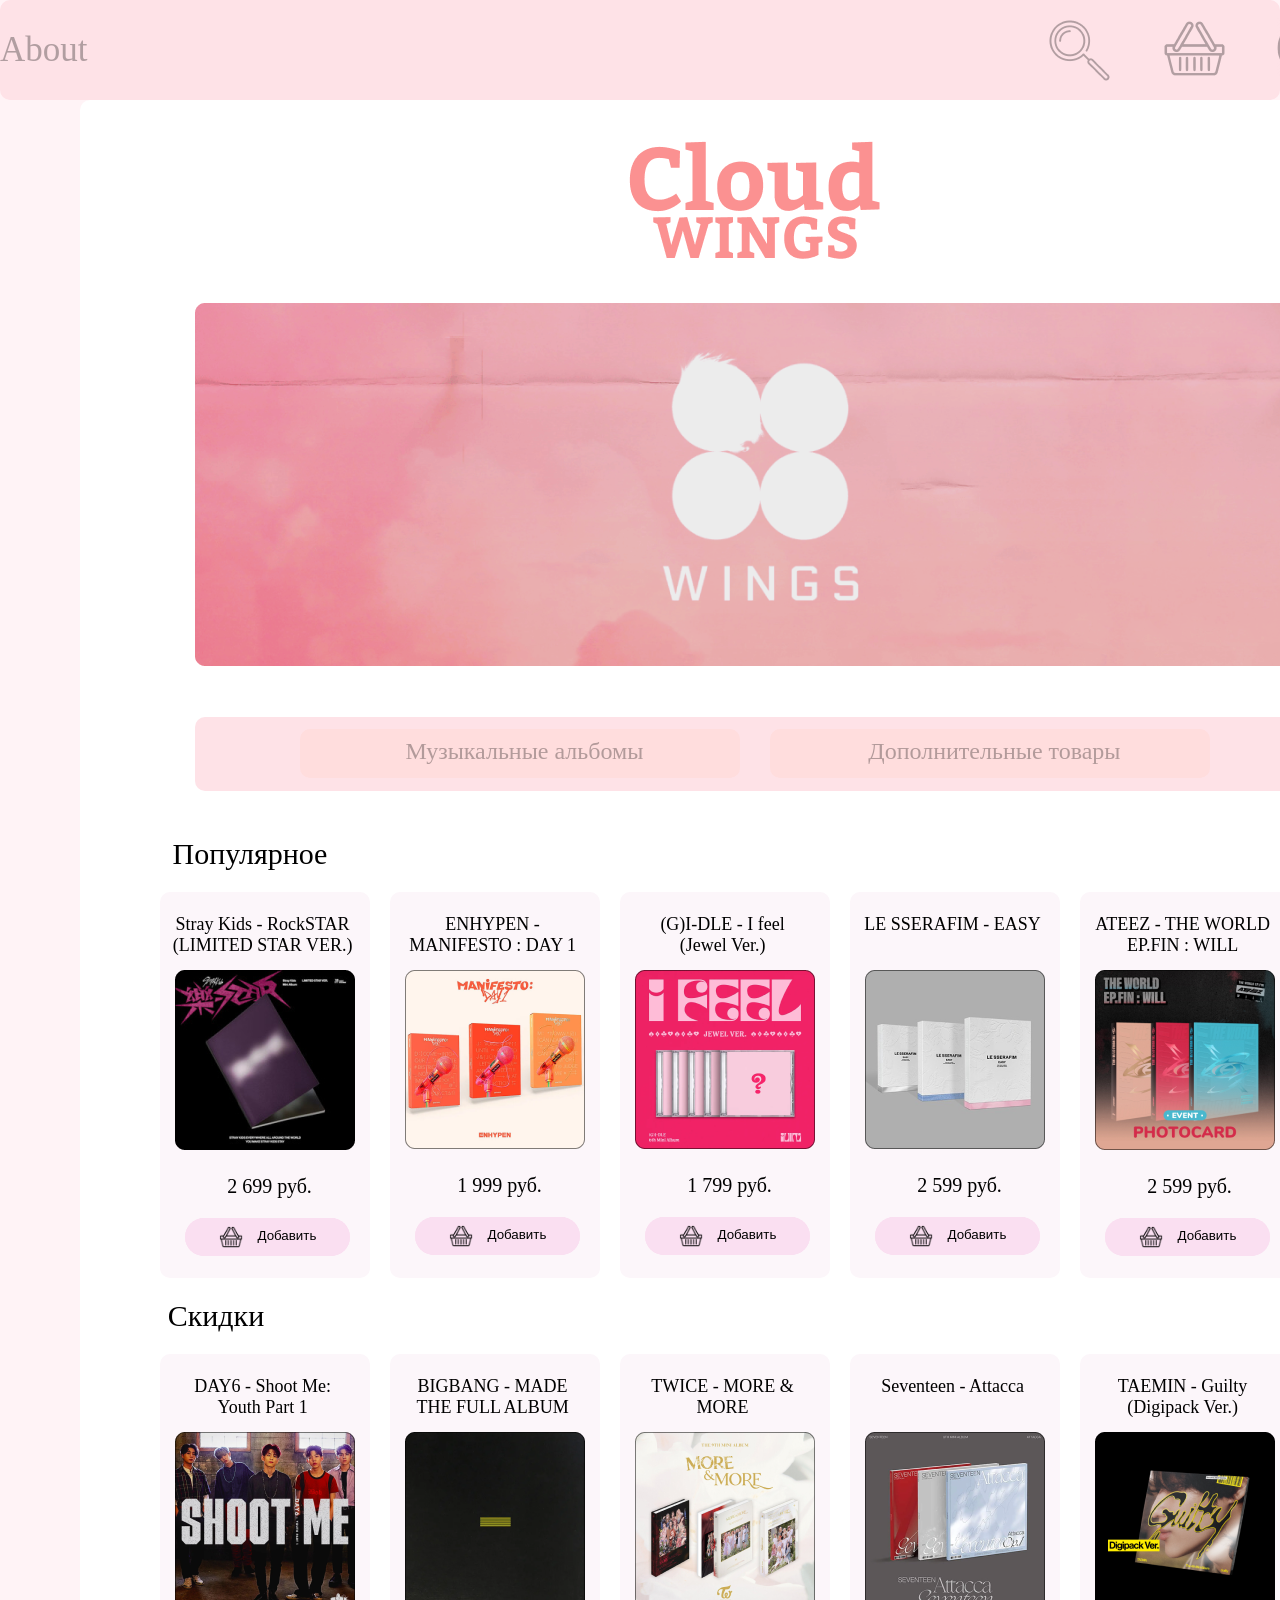
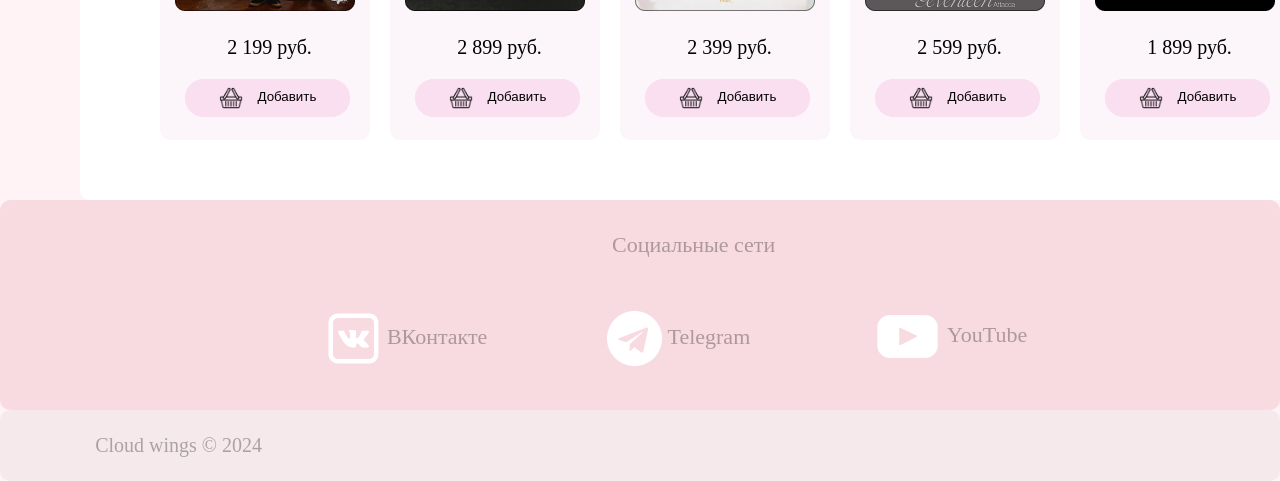
<file: index.html>
<!DOCTYPE HTML>
<html lang="en">
    <head>
        <meta charset="utf-8">
        <title>Main page</title>
        <link rel="stylesheet" type="text/css" href="css/style.css">
    </head>
    <body>

        <header class="header">
            <div class="fonheader">
                <div class="container">
                    <div class="razdel">
                        <div class="textvheader">
                            <a href="">About</a>
                        </div>

                        <div class="ikonki">
                            <img src="img/image93.png" alt="">
                            <a href="2stp.html"><img src="img/image89.png" alt=""></a>
                            <a href="3stp.html"><img src="img/image85.png" alt=""></a>
                        </div>

                    </div>
                </div>
            </div>
        </header>

        <nav>

        </nav>

        <main>
            <div class="fonmain" style="text-align: center; margin-left: 80px;">
                <div class="container2">
                    <div class="logo">
                        <p><img src="img/Cloud.png" alt=""><br>
                        <img src="img/WINGS.png" alt=""></p>
                    </div>

                    <div class="photo">
                        <img src="img/image83.png" alt="">
                    </div>

                    <div class="contforvkl">
                        <div class="fonvkladka">
                            <div class="vkladkiii" style="margin-left: 90px;">
                                <div class="fonvkladka1">
                                    <div class="text3">
                                        <a class="main-item" href="javascript:void(0);" tabindex="1" >Музыкальные альбомы</a> 
                                        <ul class="sub-menu"> 
                                            <li><a href="#1">Мужские группы</a></li> 
                                            <li><a href="#2">Женские группы</a></li> 
                                            <li><a href="#3">Соло артисты</a></li>
                                         </ul> 
                                    </div>
                                </div>
    
                                <div class="fonvkladka2">
                                    <div class="text4">
                                        <a class="main-item" href="javascript:void(0);" tabindex="1" >Дополнительные товары</a> 
                                        <ul class="sub-menu"> 
                                            <li><a href="#1">Значки</a></li>
                                            <li><a href="#2">Плакаты</a></li> 
                                            <li><a href="#3">Карточки</a></li>
                                            <li><a href="#3">Лайтстики</a></li>
                                         </ul> 
                                    </div>
                                </div>
    
                            </div>
                        </div>
                    </div>

                    <div class="text">
                        Популярное
                    </div>

                    <div class="tovar">
                        <div class="tovarkard">
                            <div class="yep"> 
                                <div class="textt">
                                    <div class="texttt"><a href="" class="aha">Stray Kids - RockSTAR (LIMITED STAR VER.)</a></div>
                                </div>
                                
                                <div class="photo"><a href="" class="aha"><img src="img/image1.png" alt=""></a></div>

                                <div class="text44">
                                    <div class="textttt"><a href="" class="aha">2 699 руб.</a></div>
                                </div>

                                <div class="fonn" style="margin-left: 25px;">
                                    <button class="nubex" Value="Nubex"><img style="vertical-align: middle; width: 24px;" src="img/image754.png" alt=""> &nbsp;&nbsp;&nbsp;Добавить</button>
                                </div>
                            </div>

                            <div class="pysto">
                                &nbsp;&nbsp;&nbsp;&nbsp;&nbsp;
                            </div>

                            <div class="yep"> 
                                <div class="textt">
                                    <div class="texttt"><a href="" class="aha">ENHYPEN - MANIFESTO : DAY 1</a></div>
                                </div>
                                
                                <div class="photo"><a href="" class="aha"><img src="img/image2.png" alt=""></a></div>

                                <div class="text44">
                                    <div class="textttt"><a href="" class="aha">1 999 руб.</a></div>
                                </div>

                                <div class="fonn" style="margin-left: 25px;">
                                    <button class="nubex" Value="Nubex"><img style="vertical-align: middle; width: 24px;" src="img/image754.png" alt=""> &nbsp;&nbsp;&nbsp;Добавить</button>
                                </div>
                            </div>

                            <div class="pysto">
                                &nbsp;&nbsp;&nbsp;&nbsp;&nbsp;
                            </div>

                            <div class="yep"> 
                                <div class="textt">
                                    <div class="texttt"><a href="" class="aha">(G)I-DLE - I feel<br>
                                        (Jewel Ver.)</a></div>
                                </div>
                                
                                <div class="photo"><a href="" class="aha"><img src="img/image3.png" alt=""></a></div>

                                <div class="text44">
                                    <div class="textttt"><a href="" class="aha">1 799 руб.</a></div>
                                </div>

                                <div class="fonn" style="margin-left: 25px;">
                                    <button class="nubex" Value="Nubex"><img style="vertical-align: middle; width: 24px;" src="img/image754.png" alt=""> &nbsp;&nbsp;&nbsp;Добавить</button>
                                </div>
                            </div>

                            <div class="pysto">
                                &nbsp;&nbsp;&nbsp;&nbsp;&nbsp;
                            </div>

                            <div class="yep"> 
                                <div class="textt">
                                    <div class="texttt"><a href="" class="aha">LE SSERAFIM - EASY</a></div>
                                </div>
                                
                                <div class="photo"><a href="" class="aha"><img src="img/image4.png" alt=""></a></div>

                                <div class="text44">
                                    <div class="textttt"><a href="" class="aha">2 599 руб.</a></div>
                                </div>

                                <div class="fonn" style="margin-left: 25px;">
                                    <button class="nubex" Value="Nubex"><img style="vertical-align: middle; width: 24px;" src="img/image754.png" alt=""> &nbsp;&nbsp;&nbsp;Добавить</button>
                                </div>
                            </div>

                            <div class="pysto">
                                &nbsp;&nbsp;&nbsp;&nbsp;&nbsp;
                            </div>

                            <div class="yep"> 
                                <div class="textt">
                                    <div class="texttt"><a href="" class="aha">ATEEZ - THE WORLD EP.FIN : WILL</a></div>
                                </div>
                                
                                <div class="photo"><a href="" class="aha"><img src="img/image5.png" alt=""></a></div>

                                <div class="text44">
                                    <div class="textttt"><a href="" class="aha">2 599 руб.</a></div>
                                </div>

                                <div class="fonn" style="margin-left: 25px;">
                                    <button class="nubex" Value="Nubex"><img style="vertical-align: middle; width: 24px;" src="img/image754.png" alt=""> &nbsp;&nbsp;&nbsp;Добавить</button>
                                </div>
                            </div>

                            <div class="pysto">
                                &nbsp;&nbsp;&nbsp;&nbsp;&nbsp;
                            </div>

                            <div class="yep"> 
                                <div class="textt">
                                    <div class="texttt"><a href="" class="aha">KARD - ICKY<br>
                                        (Special ver.)</a></div>
                                </div>
                                
                                <div class="photo"><a href="" class="aha"><img src="img/image70.png" alt=""></a></div>

                                <div class="text44">
                                    <div class="textttt"><a href="" class="aha">2 599 руб.</a></div>
                                </div>

                                <div class="fonn" style="margin-left: 25px;">
                                    <button class="nubex" Value="Nubex"><img style="vertical-align: middle; width: 24px;" src="img/image754.png" alt=""> &nbsp;&nbsp;&nbsp;Добавить</button>
                                </div>
                            </div>

                            <div class="pysto">
                                &nbsp;&nbsp;&nbsp;&nbsp;&nbsp;
                            </div>

                            <div class="yep"> 
                                <div class="textt">
                                    <div class="texttt"><a href="" class="aha">IVE - I'VE MINE</a></div>
                                </div>
                                
                                <div class="photo"><a href="" class="aha"><img src="img/image71.png" alt=""></a></div>

                                <div class="text44">
                                    <div class="textttt"><a href="" class="aha">2 499 руб.</a></div>
                                </div>

                                <div class="fonn" style="margin-left: 25px;">
                                    <button class="nubex" Value="Nubex"><img style="vertical-align: middle; width: 24px;" src="img/image754.png" alt=""> &nbsp;&nbsp;&nbsp;Добавить</button>
                                </div>
                            </div>

                            <div class="pysto">
                                &nbsp;&nbsp;&nbsp;&nbsp;&nbsp;
                            </div>

                            <div class="yep"> 
                                <div class="textt">
                                    <div class="texttt"><a href="" class="aha">ROCKY - ROCKYST</a></div>
                                </div>
                                
                                <div class="photo"><a href="" class="aha"><img src="img/image72.png" alt=""></a></div>

                                <div class="text44">
                                    <div class="textttt"><a href="" class="aha">2 299 руб.</a></div>
                                </div>

                                <div class="fonn" style="margin-left: 25px;">
                                    <button class="nubex" Value="Nubex"><img style="vertical-align: middle; width: 24px;" src="img/image754.png" alt=""> &nbsp;&nbsp;&nbsp;Добавить</button>
                                </div>
                            </div>

                            <div class="pysto">
                                &nbsp;&nbsp;&nbsp;&nbsp;&nbsp;
                            </div>

                            <div class="yep"> 
                                <div class="textt">
                                    <div class="texttt"><a href="" class="aha">EXO - DON'T MESS UP MY TEMPO</a></div>
                                </div>
                                
                                <div class="photo"><a href="" class="aha"><img src="img/image73.png" alt=""></a></div>

                                <div class="text44">
                                    <div class="textttt"><a href="" class="aha">2 399 руб.</a></div>
                                </div>

                                <div class="fonn" style="margin-left: 25px;">
                                    <button class="nubex" Value="Nubex"><img style="vertical-align: middle; width: 24px;" src="img/image754.png" alt=""> &nbsp;&nbsp;&nbsp;Добавить</button>
                                </div>
                            </div>

                            <div class="pysto">
                                &nbsp;&nbsp;&nbsp;&nbsp;&nbsp;
                            </div>

                            <div class="yep"> 
                                <div class="textt">
                                    <div class="texttt"><a href="" class="aha">GOT7 - FLIGHT LOG : DEPARTURE</a></div>
                                </div>
                                
                                <div class="photo"><a href="" class="aha"><img src="img/image74.png" alt=""></a></div>

                                <div class="text44">
                                    <div class="textttt"><a href="" class="aha">1 699 руб.</a></div>
                                </div>

                                <div class="fonn" style="margin-left: 25px;">
                                    <button class="nubex" Value="Nubex"><img style="vertical-align: middle; width: 24px;" src="img/image754.png" alt=""> &nbsp;&nbsp;&nbsp;Добавить</button>
                                </div>
                            </div>

                        </div>
                    </div>

                    <div class="text2">
                        Скидки
                    </div>

                    <div class="tovar">
                        <div class="tovarkard">
                            <div class="yep"> 
                                <div class="textt">
                                    <div class="texttt"><a href="" class="aha">DAY6 - Shoot Me: Youth Part 1</a></div>
                                </div>
                                
                                <div class="photo"><a href="" class="aha"><img src="img/image6.png" alt=""></a></div>

                                <div class="text44">
                                    <div class="textttt"><a href="" class="aha">2 199 руб.</a></div>
                                </div>

                                <div class="fonn" style="margin-left: 25px;">
                                    <button class="nubex" Value="Nubex"><img style="vertical-align: middle; width: 24px;" src="img/image754.png" alt=""> &nbsp;&nbsp;&nbsp;Добавить</button>
                                </div>
                            </div>
                            
                            <div class="pysto">
                                &nbsp;&nbsp;&nbsp;&nbsp;&nbsp;
                            </div>

                            <div class="yep"> 
                                <div class="textt">
                                    <div class="texttt"><a href="" class="aha">BIGBANG - MADE THE FULL ALBUM</a></div>
                                </div>
                                
                                <div class="photo"><a href="" class="aha"><img src="img/image7.png" alt=""></a></div>

                                <div class="text44">
                                    <div class="textttt"><a href="" class="aha">2 899 руб.</a></div>
                                </div>

                                <div class="fonn" style="margin-left: 25px;">
                                    <button class="nubex" Value="Nubex"><img style="vertical-align: middle; width: 24px;" src="img/image754.png" alt=""> &nbsp;&nbsp;&nbsp;Добавить</button>
                                </div>
                            </div>

                            <div class="pysto">
                                &nbsp;&nbsp;&nbsp;&nbsp;&nbsp;
                            </div>

                            <div class="yep"> 
                                <div class="textt">
                                    <div class="texttt"><a href="" class="aha">TWICE - MORE & MORE</a></div>
                                </div>
                                
                                <div class="photo"><a href="" class="aha"><img src="img/image8.png" alt=""></a></div>

                                <div class="text44">
                                    <div class="textttt"><a href="" class="aha">2 399 руб.</a></div>
                                </div>

                                <div class="fonn" style="margin-left: 25px;">
                                    <button class="nubex" Value="Nubex"><img style="vertical-align: middle; width: 24px;" src="img/image754.png" alt=""> &nbsp;&nbsp;&nbsp;Добавить</button>
                                </div>
                            </div>

                            <div class="pysto">
                                &nbsp;&nbsp;&nbsp;&nbsp;&nbsp;
                            </div>

                            <div class="yep"> 
                                <div class="textt">
                                    <div class="texttt"><a href="" class="aha">Seventeen - Attacca</a></div>
                                </div>
                                
                                <div class="photo"><a href="" class="aha"><img src="img/image9.png" alt=""></a></div>

                                <div class="text44">
                                    <div class="textttt"><a href="" class="aha">2 599 руб.</a></div>
                                </div>

                                <div class="fonn" style="margin-left: 25px;">
                                    <button class="nubex" Value="Nubex"><img style="vertical-align: middle; width: 24px;" src="img/image754.png" alt=""> &nbsp;&nbsp;&nbsp;Добавить</button>
                                </div>
                            </div>

                            <div class="pysto">
                                &nbsp;&nbsp;&nbsp;&nbsp;&nbsp;
                            </div>

                            <div class="yep"> 
                                <div class="textt">
                                    <div class="texttt"><a href="" class="aha">TAEMIN - Guilty (Digipack Ver.)</a></div>
                                </div>
                                
                                <div class="photo"><a href="" class="aha"><img src="img/image10.png" alt=""></a></div>

                                <div class="text44">
                                    <div class="textttt"><a href="" class="aha">1 899 руб.</a></div>
                                </div>

                                <div class="fonn" style="margin-left: 25px;">
                                    <button class="nubex" Value="Nubex"><img style="vertical-align: middle; width: 24px;" src="img/image754.png" alt=""> &nbsp;&nbsp;&nbsp;Добавить</button>
                                </div>
                            </div>

                            <div class="pysto">
                                &nbsp;&nbsp;&nbsp;&nbsp;&nbsp;
                            </div>

                            <div class="yep"> 
                                <div class="textt">
                                    <div class="texttt"><a href="" class="aha">WayV - Phantom</a></div>
                                </div>
                                
                                <div class="photo"><a href="" class="aha"><img src="img/image75.png" alt=""></a></div>

                                <div class="text44">
                                    <div class="textttt"><a href="" class="aha">2 199 руб.</a></div>
                                </div>

                                <div class="fonn" style="margin-left: 25px;">
                                    <button class="nubex" Value="Nubex"><img style="vertical-align: middle; width: 24px;" src="img/image754.png" alt=""> &nbsp;&nbsp;&nbsp;Добавить</button>
                                </div>
                            </div>

                            <div class="pysto">
                                &nbsp;&nbsp;&nbsp;&nbsp;&nbsp;
                            </div>

                            <div class="yep"> 
                                <div class="textt">
                                    <div class="texttt"><a href="" class="aha">NCT #127 - Cherry Bomb</a></div>
                                </div>
                                
                                <div class="photo"><a href="" class="aha"><img src="img/image76.png" alt=""></a></div>

                                <div class="text44">
                                    <div class="textttt"><a href="" class="aha">2 199 руб.</a></div>
                                </div>

                                <div class="fonn" style="margin-left: 25px;">
                                    <button class="nubex" Value="Nubex"><img style="vertical-align: middle; width: 24px;" src="img/image754.png" alt=""> &nbsp;&nbsp;&nbsp;Добавить</button>
                                </div>
                            </div>

                            <div class="pysto">
                                &nbsp;&nbsp;&nbsp;&nbsp;&nbsp;
                            </div>

                            <div class="yep"> 
                                <div class="textt">
                                    <div class="texttt"><a href="" class="aha">Kep1er - Magic Hour</a></div>
                                </div>
                                
                                <div class="photo"><a href="" class="aha"><img src="img/image77.png" alt=""></a></div>

                                <div class="text44">
                                    <div class="textttt"><a href="" class="aha">2 499 руб.</a></div>
                                </div>

                                <div class="fonn" style="margin-left: 25px;">
                                    <button class="nubex" Value="Nubex"><img style="vertical-align: middle; width: 24px;" src="img/image754.png" alt=""> &nbsp;&nbsp;&nbsp;Добавить</button>
                                </div>
                            </div>

                            <div class="pysto">
                                &nbsp;&nbsp;&nbsp;&nbsp;&nbsp;
                            </div>

                            <div class="yep"> 
                                <div class="textt">
                                    <div class="texttt"><a href="" class="aha">MONSTA X - FATAL LOVE</a></div>
                                </div>
                                
                                <div class="photo"><a href="" class="aha"><img src="img/image78.png" alt=""></a></div>

                                <div class="text44">
                                    <div class="textttt"><a href="" class="aha">2 199 руб.</a></div>
                                </div>

                                <div class="fonn" style="margin-left: 25px;">
                                    <button class="nubex" Value="Nubex"><img style="vertical-align: middle; width: 24px;" src="img/image754.png" alt=""> &nbsp;&nbsp;&nbsp;Добавить</button>
                                </div>
                            </div>

                            <div class="pysto">
                                &nbsp;&nbsp;&nbsp;&nbsp;&nbsp;
                            </div>

                            <div class="yep"> 
                                <div class="textt">
                                    <div class="texttt"><a href="" class="aha">MOON BYUL - The Present</a></div>
                                </div>
                                
                                <div class="photo"><a href="" class="aha"><img src="img/image79.png" alt=""></a></div>

                                <div class="text44">
                                    <div class="textttt"><a href="" class="aha">1 899 руб.</a></div>
                                </div>

                                <div class="fonn" style="margin-left: 25px;">
                                    <button class="nubex" Value="Nubex"><img style="vertical-align: middle; width: 24px;" src="img/image754.png" alt=""> &nbsp;&nbsp;&nbsp;Добавить</button>
                                </div>
                            </div>

                        </div>
                    </div>

                        
                    
                </div>
            </div>
        </main>

        <footer>

            <div class="fonfooter">
                <div class="container3">
                    <div class="razdel3">
                        <div class="textvfooter">
                            <div class="samtext">
                                Социальные сети
                            </div>   
                        </div>

                        <div class="ikon">
                            <div class="ikonki2">
                                <div class="Vkcon">
                                    <p><img src="img/image34.png" alt="ВКонтакте" style="vertical-align: middle;"><a href="">&nbsp;ВКонтакте</a></p>
                                </div>            

                                <div class="Tgcon">
                                    <p><img src="img/image36.png" alt="Telegram" style="vertical-align: middle;"><a href="">&nbsp;Telegram</a></p>
                                </div>
                                
                                <div class="YTcon">
                                    <p><img src="img/image35.png" alt="YouTube" style="vertical-align: middle;"><a href="">&nbsp;YouTube</a></p>
                                </div>

                            </div>
                        </div>

                    </div>
                </div>
            </div>

            <div class="fonfooter2">
                <div class="container4">
                    <div class="razdel4">
                        Cloud wings &copy; 2024
                    </div>
                </div>
            </div>

        </footer>

        <script src="https://cdn.jsdelivr.net/npm/bootstrap@5.3.0/dist/js/bootstrap.bundle.min.js" integrity="sha384-geWF76RCwLtnZ8qwWowPQNguL3RmwHVBC9FhGdlKrxdiJJigb/j/68SIy3Te4Bkz" crossorigin="anonymous"></script>
    </body>

</html>
</file>
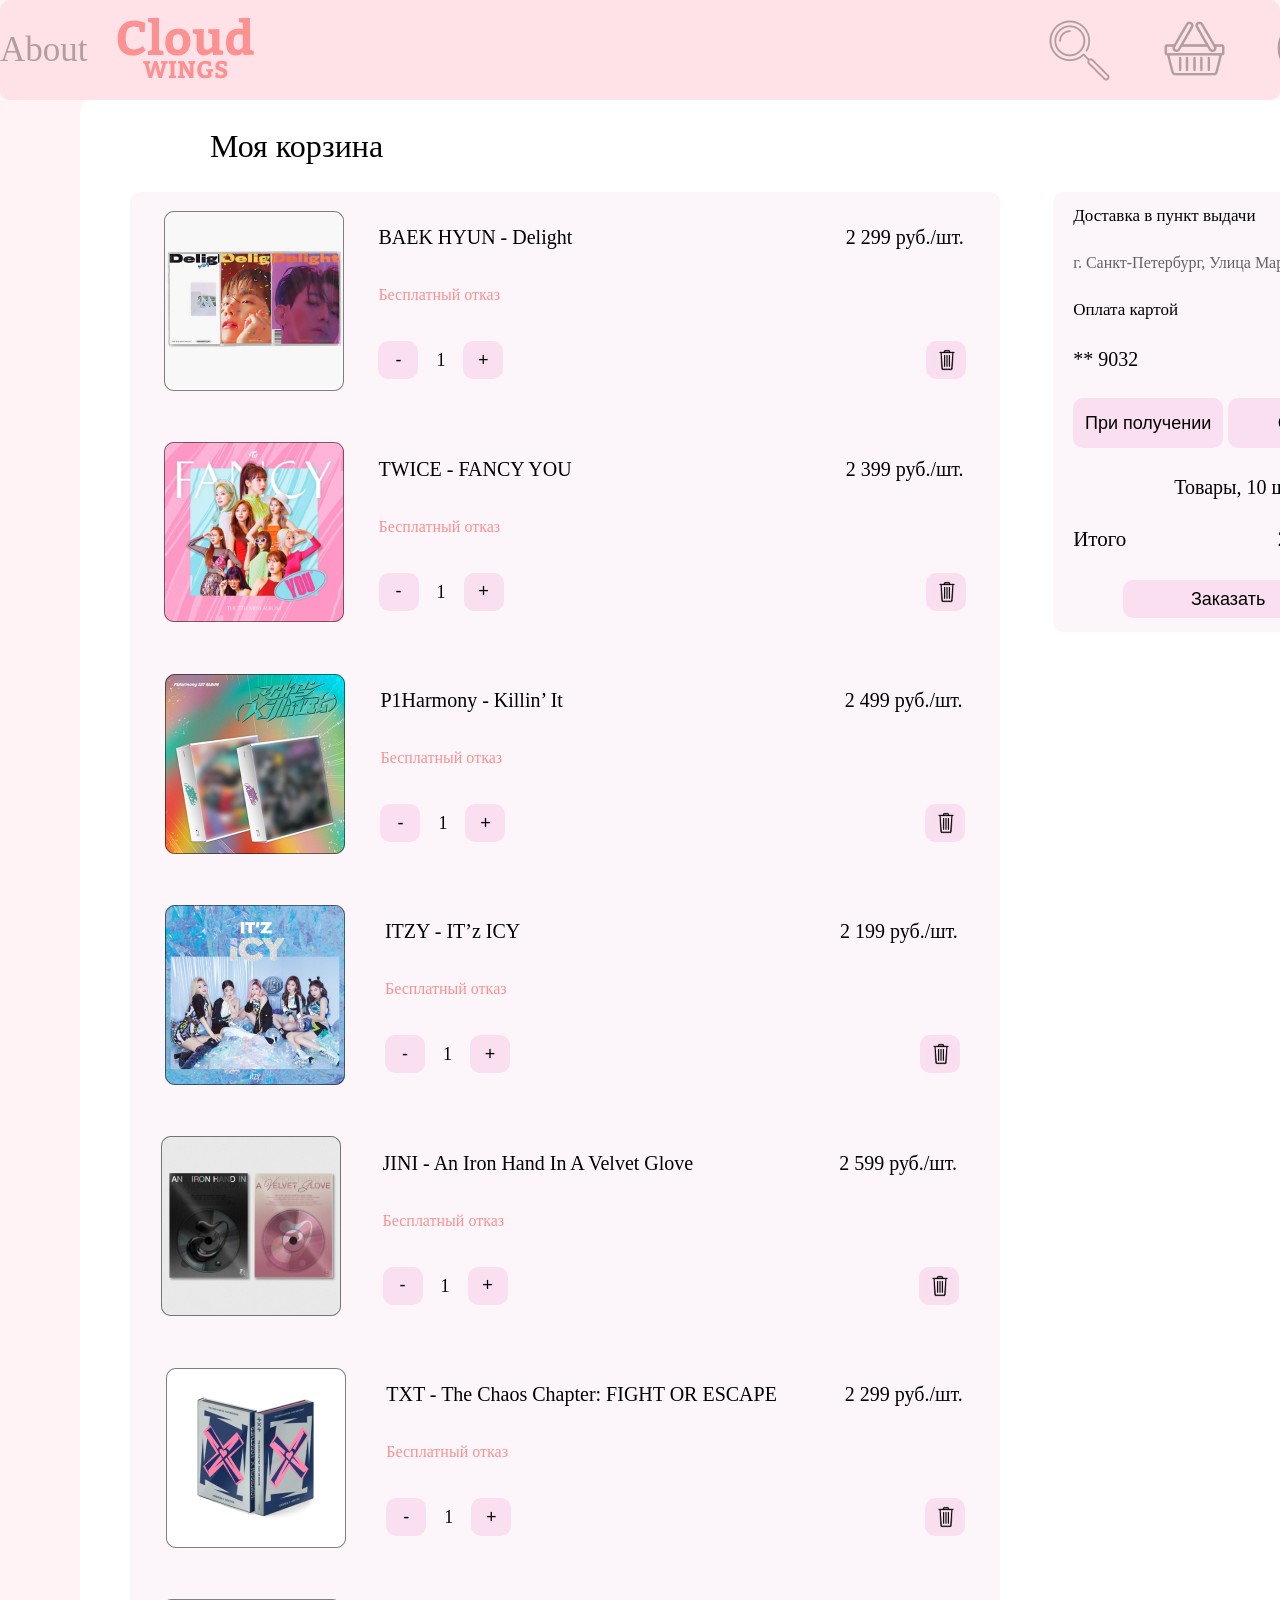
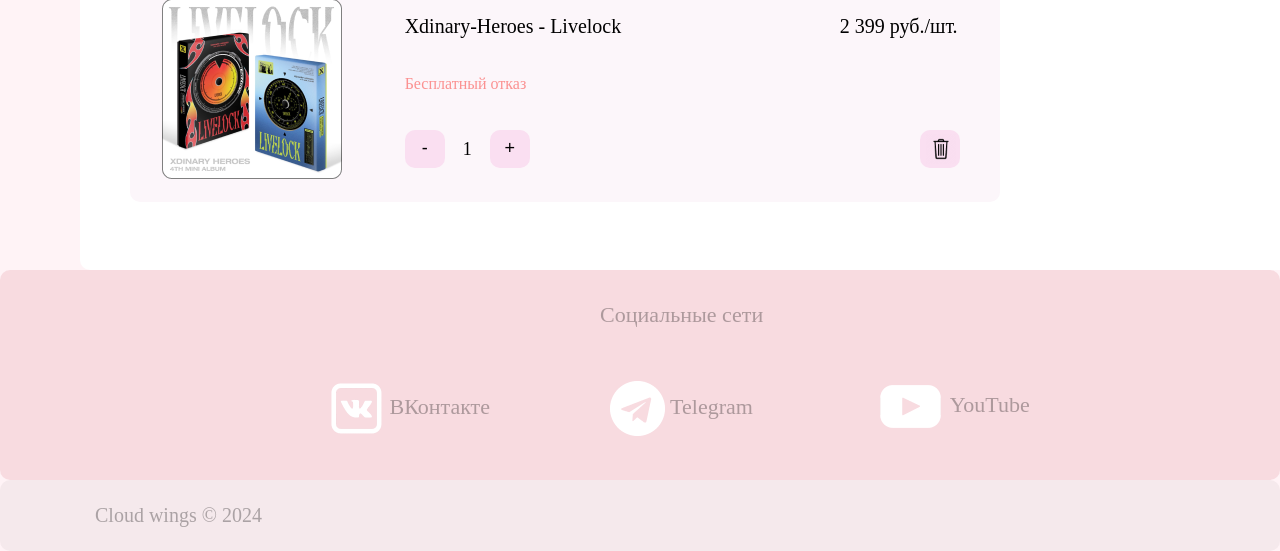
<file: 2stp.html>
<!DOCTYPE HTML>
<html lang="en">
    <head>
        <meta charset="utf-8">
        <title>Main page</title>
        <link rel="stylesheet" type="text/css" href="css/style2.css">
        <script src="js/slider.js"></script>
    </head>
    <body>

        <header class="header">
            <div class="fonheader">
                <div class="container">
                    <div class="razdel">
                        <div class="textvheader">
                            <a href="">About</a>
                        </div>
                        <div class="topp">
                            <div class="topp1"><a href="index.html" ><img src="img/Cloud2.png" alt=""></a></div>
                            <div class="topp2"><a href="index.html" ><img src="img/WINGS2.png" alt=""></a></div>
                        </div>

                        <div class="ikonki">
                            <img src="img/image93.png" alt="">
                            <a href="2stp.html"><img src="img/image89.png" alt=""></a>
                            <a href="3stp.html"><img src="img/image85.png" alt=""></a>
                        </div>

                    </div>
                </div>
            </div>
        </header>

        <nav>

        </nav>

        <main>
            <div class="fonmain" style="text-align: center; margin-left: 80px;">
                <div class="container2">
                    <div class="tw">
                        <div class="tt">Моя корзина</div>
                    </div>    
                    <div class="container2v2" style="margin-left: 50px;">
                        <div class="B">
                            <div class="B1">Доставка в пункт выдачи</div>
                            <div class="B2"><a href="">Изменить</a></div>
                            <div class="B3">г. Санкт-Петербург, Улица Маршала Жукова</div>
                            <div class="B4">Оплата картой</div>
                            <div class="B5"><a href="">Изменить</a></div>
                            <div class="B6">** 9032</div>
                            <div class="B7">
                                <button class="nubex2" Value="Nubex2">При получении</button>
                            </div>
                            <div class="B77">
                                <button class="nubex2" Value="Nubex2">Сразу</button>
                            </div>
                            <div class="B8">Товары, 10 шт.</div>
                            <div class="B9">Итого</div>
                            <div class="B10">23 690 руб.</div>
                            <div class="B11">
                                <button class="nubex3" Value="Nubex3">Заказать</button>
                            </div>                            
                        </div>
                        <div class="K">
                            <div class="A">
                                <div class="Del" id="img-container" style="width: 180px;"><img src="img/image26.png" alt=""></div>
                                <div class="Del1">BAEK HYUN - Delight</div>
                                <div class="Del2">Бесплатный отказ</div>
                                <div class="Del3">2 299 руб./шт.</div>
                                <div class="Del4">
                                    <button class="nubex1" Value="Nubex1"><img style="vertical-align: middle; width: 30px;" src="img/image99.png" alt=""></button>
                                </div>
                                <div class="Del5">
                                    <button class="nubex" Value="Nubex">-</button>
                                    &nbsp;&nbsp; 1 &nbsp;&nbsp;
                                    <button class="nubex" Value="Nubex">+</button>
                                </div>
                            </div>
                            <div class="C">
                                <div class="Del" id="img-container2" style="width: 180px;"><img src="img/image27.png" alt=""></div>
                                <div class="Del1">TWICE - FANCY YOU</div>
                                <div class="Del2">Бесплатный отказ</div>
                                <div class="Del3">2 399 руб./шт.</div>
                                <div class="Del4">
                                    <button class="nubex1" Value="Nubex1"><img style="vertical-align: middle; width: 30px;" src="img/image99.png" alt=""></button>
                                </div>
                                <div class="Del5">
                                    <button class="nubex" Value="Nubex">-</button>
                                    &nbsp;&nbsp; 1 &nbsp;&nbsp;
                                    <button class="nubex" Value="Nubex">+</button>
                                </div>
                            </div>
                            <div class="D">
                                <div class="Del" id="img-container3" style="width: 180px;"><img src="img/image28.png" alt=""></div>
                                <div class="Del1">P1Harmony - Killin’ It</div>
                                <div class="Del2">Бесплатный отказ</div>
                                <div class="Del3">2 499 руб./шт.</div>
                                <div class="Del4">
                                    <button class="nubex1" Value="Nubex1"><img style="vertical-align: middle; width: 30px;" src="img/image99.png" alt=""></button>
                                </div>
                                <div class="Del5">
                                    <button class="nubex" Value="Nubex">-</button>
                                    &nbsp;&nbsp; 1 &nbsp;&nbsp;
                                    <button class="nubex" Value="Nubex">+</button>
                                </div>
                            </div>
                            <div class="E">
                                <div class="Del" id="img-container4" style="width: 180px;"><img src="img/image29.png" alt=""></div>
                                <div class="Del1">ITZY - IT’z ICY</div>
                                <div class="Del2">Бесплатный отказ</div>
                                <div class="Del3">2 199 руб./шт.</div>
                                <div class="Del4">
                                    <button class="nubex1" Value="Nubex1"><img style="vertical-align: middle; width: 30px;" src="img/image99.png" alt=""></button>
                                </div>
                                <div class="Del5">
                                    <button class="nubex" Value="Nubex">-</button>
                                    &nbsp;&nbsp; 1 &nbsp;&nbsp;
                                    <button class="nubex" Value="Nubex">+</button>
                                </div>
                            </div>
                            <div class="F">
                                <div class="Del" id="img-container5" style="width: 180px;"><img src="img/image30.png" alt=""></div>
                                <div class="Del1">JINI - An Iron Hand In A Velvet Glove</div>
                                <div class="Del2">Бесплатный отказ</div>
                                <div class="Del3">2 599 руб./шт.</div>
                                <div class="Del4">
                                    <button class="nubex1" Value="Nubex1"><img style="vertical-align: middle; width: 30px;" src="img/image99.png" alt=""></button>
                                </div>
                                <div class="Del5">
                                    <button class="nubex" Value="Nubex">-</button>
                                    &nbsp;&nbsp; 1 &nbsp;&nbsp;
                                    <button class="nubex" Value="Nubex">+</button>
                                </div>
                            </div>
                            <div class="G">
                                <div class="Del" id="img-container6" style="width: 180px;"><img src="img/image31.png" alt=""></div>
                                <div class="Del1">TXT - The Chaos Chapter: FIGHT OR ESCAPE</div>
                                <div class="Del2">Бесплатный отказ</div>
                                <div class="Del3">2 299 руб./шт.</div>
                                <div class="Del4">
                                    <button class="nubex1" Value="Nubex1"><img style="vertical-align: middle; width: 30px;" src="img/image99.png" alt=""></button>
                                </div>
                                <div class="Del5">
                                    <button class="nubex" Value="Nubex">-</button>
                                    &nbsp;&nbsp; 1 &nbsp;&nbsp;
                                    <button class="nubex" Value="Nubex">+</button>
                                </div>
                            </div>
                            <div class="H">
                                <div class="Del" id="img-container7" ><img src="img/image32.png" alt=""></div>
                                <div class="Del1">Xdinary-Heroes - Livelock</div>
                                <div class="Del2">Бесплатный отказ</div>
                                <div class="Del3">2 399 руб./шт.</div>
                                <div class="Del4">
                                    <button class="nubex1" Value="Nubex1"><img style="vertical-align: middle; width: 30px;" src="img/image99.png" alt=""></button>
                                </div>
                                <div class="Del5">
                                    <button class="nubex" Value="Nubex">-</button>
                                    &nbsp;&nbsp; 1 &nbsp;&nbsp;
                                    <button class="nubex" Value="Nubex">+</button>
                                </div>
                            </div>
                        </div>
                    </div>
                </div>
            </div>
        </main>

        <footer>

            <div class="fonfooter">
                <div class="container3">
                    <div class="razdel3">
                        <div class="textvfooter">
                            <div class="samtext">
                                Социальные сети
                            </div>   
                        </div>

                        <div class="ikon">
                            <div class="ikonki2">
                                <div class="Vkcon">
                                    <p><img src="img/image34.png" alt="ВКонтакте" style="vertical-align: middle;"><a href="">&nbsp;ВКонтакте</a></p>
                                </div>            

                                <div class="Tgcon">
                                    <p><img src="img/image36.png" alt="Telegram" style="vertical-align: middle;"><a href="">&nbsp;Telegram</a></p>
                                </div>
                                
                                <div class="YTcon">
                                    <p><img src="img/image35.png" alt="YouTube" style="vertical-align: middle;"><a href="">&nbsp;YouTube</a></p>
                                </div>

                            </div>
                        </div>

                    </div>
                </div>
            </div>

            <div class="fonfooter2">
                <div class="container4">
                    <div class="razdel4">
                        Cloud wings &copy; 2024
                    </div>
                </div>
            </div>

        </footer>

        <script>
            var options1 = {
            width: 180,
            zoomHeight: 245,
            zoomWidth: 245,
            offset: {vertical: -30, horizontal: 20}
            };

            new ImageZoom(document.getElementById("img-container"), options1);

            var options1 = {
            width: 180,
            zoomHeight: 245,
            zoomWidth: 245,
            offset: {vertical: -30, horizontal: 20}
            };

            new ImageZoom(document.getElementById("img-container2"), options1);

            var options1 = {
            width: 180,
            zoomHeight: 245,
            zoomWidth: 245,
            offset: {vertical: -30, horizontal: 20}
            };

            new ImageZoom(document.getElementById("img-container3"), options1);

            var options1 = {
            width: 180,
            zoomHeight: 245,
            zoomWidth: 245,
            offset: {vertical: -30, horizontal: 20}
            };

            new ImageZoom(document.getElementById("img-container4"), options1);

            var options1 = {
            width: 180,
            zoomHeight: 245,
            zoomWidth: 245,
            offset: {vertical: -30, horizontal: 20}
            };

            new ImageZoom(document.getElementById("img-container5"), options1);

            var options1 = {
            width: 180,
            zoomHeight: 245,
            zoomWidth: 245,
            offset: {vertical: -30, horizontal: 20}
            };

            new ImageZoom(document.getElementById("img-container6"), options1);

            var options1 = {
            width: 180,
            zoomHeight: 245,
            zoomWidth: 245,
            offset: {vertical: -30, horizontal: 20}
            };

            new ImageZoom(document.getElementById("img-container7"), options1);
        </script>
    </body>

</html>
</file>
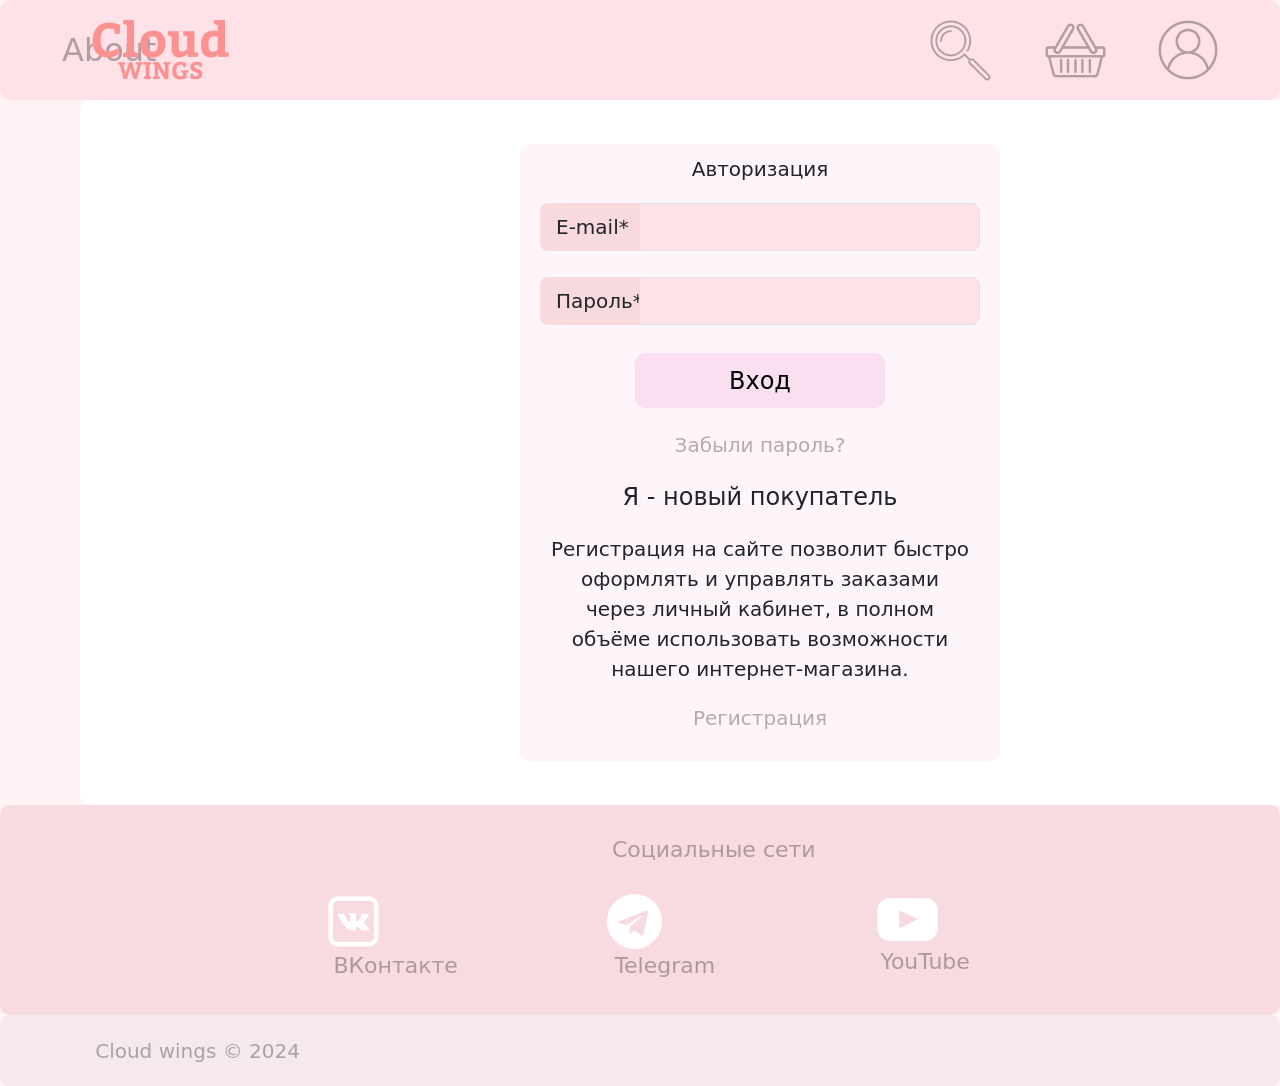
<file: 3stp.html>
<!DOCTYPE HTML>
<html lang="en">
    <head>
        <meta charset="utf-8">
        <meta name="viewport" content="width=device-width, initial-scale=1">
        <title>Main page</title>
        <link href="https://cdn.jsdelivr.net/npm/bootstrap@5.3.0/dist/css/bootstrap.min.css" rel="stylesheet" integrity="sha384-9ndCyUaIbzAi2FUVXJi0CjmCapSmO7SnpJef0486qhLnuZ2cdeRhO02iuK6FUUVM" crossorigin="anonymous">
        <link rel="stylesheet" type="text/css" href="css/style3.css">
    </head>
    <body>

        <header class="header">
            <div class="fonheader">
                <div class="container">
                    <div class="razdel">
                        <div class="textvheader">
                            <a href="">About</a>
                        </div>

                        <div class="topp">
                            <div class="topp1"><a href="index.html" ><img src="img/Cloud2.png" alt=""></a></div>
                            <div class="topp2"><a href="index.html" ><img src="img/WINGS2.png" alt=""></a></div>
                        </div>

                        <div class="ikonki">
                            <img src="img/image93.png" alt="">
                            <a href="2stp.html"><img src="img/image89.png" alt=""></a>
                            <a href="3stp.html"><img src="img/image85.png" alt=""></a>
                        </div>

                    </div>
                </div>
            </div>
        </header>

        <nav>

        </nav>

        <main>
            <div class="fonmain" style="text-align: center; margin-left: 80px;">
                <div class="container2">

                    <div class="prosto">
                        <div class="container222">

                            <div class="avt">Авторизация</div>

                            <div class="pole1">
                                <div class="input-group input-group-lg">
                                    <span class="input-group-text" style="background-color: #f8d9de; border: 0px; width: 100px;">E-mail*</span>
                                    <input type="text" class="form-control" aria-label="E-mail" style="background-color: #FEE2E7;">
                                  </div>
                            </div>

                            <div class="pole2">
                                <div class="input-group input-group-lg">
                                    <span class="input-group-text" style="background-color: #f8d9de; border: 0px; width: 100px;">Пароль*</span>
                                    <input type="text" class="form-control" aria-label="Пример размера поля ввода" style="background-color: #FEE2E7;">
                                  </div>
                            </div>

                            <div class="buttonv">
                                <div class="css-modal-details">    
                                    <details>
                                        <summary>Вход</summary>
                                        <div class="cmc">
                                            <div class="cmt">
                                                <p>Вы успешно вошли в аккаунт!</p>        
                                            </div>
                                        </div>
                                    </details>
                                </div>
                            </div>

                            <div class="prrr"><a href="">Забыли пароль?</a></div>

                            <div class="txt1">Я - новый покупатель</div>
                            <div class="txt2">Регистрация на сайте позволит быстро оформлять и управлять заказами через личный кабинет, в полном объёме использовать возможности нашего интернет-магазина.</div>

                            <div class="prrr2"><a href="">Регистрация</a></div>

                        </div>
                    </div>
                
                </div>
            </div>
        </main>

        <footer>

            <div class="fonfooter">
                <div class="container3">
                    <div class="razdel3">
                        <div class="textvfooter">
                            <div class="samtext">
                                Социальные сети
                            </div>   
                        </div>

                        <div class="ikon">
                            <div class="ikonki2">
                                <div class="Vkcon">
                                    <p><img src="img/image34.png" alt="ВКонтакте" style="vertical-align: middle;"><a href="">&nbsp;ВКонтакте</a></p>
                                </div>            

                                <div class="Tgcon">
                                    <p><img src="img/image36.png" alt="Telegram" style="vertical-align: middle;"><a href="">&nbsp;Telegram</a></p>
                                </div>
                                
                                <div class="YTcon">
                                    <p><img src="img/image35.png" alt="YouTube" style="vertical-align: middle;"><a href="">&nbsp;YouTube</a></p>
                                </div>

                            </div>
                        </div>

                    </div>
                </div>
            </div>

            <div class="fonfooter2">
                <div class="container4">
                    <div class="razdel4">
                        Cloud wings &copy; 2024
                    </div>
                </div>
            </div>

        </footer>

        <script src="https://cdn.jsdelivr.net/npm/bootstrap@5.3.0/dist/js/bootstrap.bundle.min.js" integrity="sha384-geWF76RCwLtnZ8qwWowPQNguL3RmwHVBC9FhGdlKrxdiJJigb/j/68SIy3Te4Bkz" crossorigin="anonymous"></script>
    </body>

</html>
</file>
<file: css/style.css>
*, *:before, *:after {
    box-sizing: border-box;
}

a {
    text-decoration: none;
    color: rgb(0, 0, 0, 0.3);  
}

a:hover{
    text-decoration: none;
    color: #F95A5A;
}

a.aha{
    text-decoration: none;
    color: rgb(0, 0, 0);
}

body {
    margin: 0%;
    background-color: rgb(255, 243, 246);
}

.container {
    height: 100px;
    width: 1337px;
    margin: 0% auto;
}

.razdel {
    height: 100px;
    display: flex;
    align-items: center;
    justify-content: space-between;
}

.ikonki{
    width: 290px;
    height: 100px;
    display: flex;
    align-items: center;
    justify-content: space-between;
}

.fonheader {
    border-radius: 10px;
    height: 100px;
    background-color: #FEE2E7;
}

.textvheader {
    font-size: 35px;
    color: rgb(0, 0, 0, 0.3);
}


.container2 {
    height: 1700px;
    width: 1360px;
    margin: 0% auto;
}

.fonvkladka{
    border-radius: 10px;
    width: 1130px;
    height: 74px;
    margin: 0% auto;
    background-color: #FEE2E7;
}

.contforvkl{
    height: 167px;
    width: 1130px;
    margin: 0% auto;
    display: flex;
    align-items: center;
}

.fonvkladka1{
    border-radius: 10px;
    width: 440px;
    height: 49px;
    margin: 0% auto;
    background-color: #FFDDDD;
}

.text3{
    margin-left: 2%;
    margin-top: 2%;
    height: 49px;
    font-size: 24px;
    display: flex;
    align-items: center;
    position: relative;
    display: inline-block;
}

.text4{
    margin-left: 2%;
    margin-top: 2%;
    height: 49px;
    font-size: 24px;
    display: flex;
    align-items: center;
    position: relative;
    display: inline-block;
}

.fonvkladka2{
    border-radius: 10px;
    width: 440px;
    height: 49px;
    margin: 0 auto;
    background-color: #FFDDDD;
}

.fonmain {
    border-radius: 10px;
    height: 1700px;
    width: 1360px;
    background-color: #ffffff;
}

.logo {
    width: 262px;
    height: 203px;
    margin: 0% auto;
    display: flex;
    align-items: center;
}

.vkladkiii{
    width: 940px;
    height: 74px;
    display: flex;
    align-items: center;
    justify-content: space-between;
}

.tovar{
    width: 1200px;
    height: 428px;
    margin: 0% auto;
    display: flex;
    align-items: center;
}

.tovarkard{
    width: 1230px;
    height: 386px;
    display: flex;
    align-items: center;
}


.text{
    margin-left: -75%;
    font-size: 30px;
    font: medium;
}

.text2{
    margin-left: -80%;
    font-size: 30px;
    font: medium;
}


.container3 {
    width: 1360px;
    height: 210px;
    margin: 0% auto;    
}

.fonfooter {
    border-radius: 10px;
    background-color: rgb(244, 204, 211, 0.6);
}

.razdel3 {
    height: 210px;
    color: rgb(0, 0, 0, 0.3);    
}

.textvfooter{
    width: 1360px;
    height: 89px;
    display: flex;
    align-items: center;
}

.samtext{
    margin-left: 45%;
    font-size: 22px;
}

.ikon{
    margin-left: 24%;
    width: 1060px;
    height: 121px;
    display: flex;
    align-items: center;
    justify-content: space-between;
}

.ikonki2{
    height: 121px;
    width: 710px;
    display: flex;
    justify-content: space-between;
}

.Vkcon{
    font-size: 22px;
    height: 55px;
    width: 171px;
}

.Tgcon{
    font-size: 22px;
    height: 55px;
    width: 156px;
}

.YTcon{
    font-size: 22px;
    height: 55px;
    width: 163px;
}

.container4 {
    width: 1360px;
    height: 71px;
    margin: 0 auto;    
}

.razdel4 {
    margin-left: 7%;
    font-size: 20px;
    height: 71px;
    display: flex;
    align-items: center;
    color: rgb(0, 0, 0, 0.3);    
}

.fonfooter2 {
    border-radius: 10px;
    background-color: rgb(229, 217, 219, 0.4);
}

.sub-menu 
{ 
   display: none; 
} 
.main-item:focus ~ .sub-menu, 
.main-item:active ~ .sub-menu, 
.sub-menu:hover 
{ 
   display: block; 
} 

.tovarkard {
    width: 100%;
    overflow-x: auto;
  }
  
  .tovarkard::-webkit-scrollbar {
    display: none;
  }
  
  .scroll {
    display: flex;
  }

  .yep {
    border-radius: 10px;
    width: 210px;
    height: 386px;
    background-color: #FCF6FA;
  }

  .texttt {
    width: 180px;
    height: 34px;
  }

  .textt {
    font-size: 18px;
    margin-left: 6%;
    width: 210px;
    height: 78px;
    display: flex;
    align-items: center;
  }

  .text44{
    font-size: 20px;
    margin-left: 32%;
    width: 210px;
    height: 64px;
    display: flex;
    align-items: center;
  }

  .fonn{
    width: 165px;
    height: 38px;
    background-color: #FADFF1;
    border-radius: 25px;
  }

  .fonk{
    margin-left: 28%;
    width: 165px;
    height: 37px;
    display: flex;
    align-items: center;
  }

.nubex {
	color: #000000;
	user-select: none;  
	outline: none; 
    border: none;
	background-color:  #FADFF1;
    width: 165px;
    height: 38px;
    border-radius: 25px;
}

.nubex:active {
background-color: #DCAACB;
}

.nubex:hover {
	background-color: #FFD3D5;
}
</file>
<file: css/style2.css>
*, *:before, *:after {
    box-sizing: border-box;
}

a {
    text-decoration: none;
    color: rgb(0, 0, 0, 0.3);  
}

a:hover{
    text-decoration: none;
    color: #F95A5A;
}

a.aha{
    text-decoration: none;
    color: rgb(0, 0, 0);
}

body {
    margin: 0;
    background-color: rgb(255, 243, 246);
}

.container {
    height: 100px;
    width: 1337px;
    margin: 0 auto;
}

.razdel {
    height: 100px;
    display: flex;
    align-items: center;
    justify-content: space-between;
}

.ikonki{
    width: 290px;
    height: 100px;
    display: flex;
    align-items: center;
    justify-content: space-between;
}

.fonheader {
    border-radius: 10px;
    height: 100px;
    background-color: #FEE2E7;
}

.textvheader {
    font-size: 35px;
    color: rgb(0, 0, 0, 0.3);
}

.container2 {
    height: 1770px;
    width: 1360px;
    margin: 0 auto;
}

.fonmain {
    border-radius: 10px;
    height: 1770px;
    width: 1360px;
    background-color: #ffffff;
}

.container3 {
    width: 1360px;
    height: 210px;
    margin: 0 auto;    
}

.fonfooter {
    border-radius: 10px;
    background-color: rgb(244, 204, 211, 0.6);
}

.razdel3 {
    height: 210px;
    color: rgb(0, 0, 0, 0.3);    
}

.textvfooter{
    width: 1360px;
    height: 89px;
    display: flex;
    align-items: center;
}

.samtext{
    margin-left: 600px;
    font-size: 22px;
}

.ikon{
    margin-left: 329px;
    width: 1060px;
    height: 121px;
    display: flex;
    align-items: center;
    justify-content: space-between;
}

.ikonki2{
    height: 121px;
    width: 710px;
    display: flex;
    justify-content: space-between;
}

.Vkcon{
    font-size: 22px;
    height: 55px;
    width: 171px;
}

.Tgcon{
    font-size: 22px;
    height: 55px;
    width: 156px;
}

.YTcon{
    font-size: 22px;
    height: 55px;
    width: 163px;
}

.container4 {
    width: 1360px;
    height: 71px;
    margin: 0 auto;    
}

.razdel4 {
    margin-left: 95px;
    font-size: 20px;
    height: 71px;
    display: flex;
    align-items: center;
    color: rgb(0, 0, 0, 0.3);    
}

.fonfooter2 {
    border-radius: 10px;
    background-color: rgb(229, 217, 219, 0.4);
}

.topp {
    width: 100px;
    margin-left: -800px;
}

.topp2 {
    margin-left: 26px;
}

.tw {
    height: 92px;
    margin: 0% auto;
    display: flex;
    align-items: center;
}

.tt {
    margin-left: 130px;
    font-size: 32px;
}

.container2v2 {
    column-gap: 50px;
    row-gap: 10px;
    width: 1265px;
    height: 1610px;
    display: grid;
    align-items: center;
    grid-template-areas: "s s s s s i i i"
                         "s s s s s i i i"
                         "s s s s s i i i"
                         "s s s s s i i i"
                         "s s s s s . . ."
                         "s s s s s . . ."
                         "s s s s s . . ."
                         "s s s s s . . ."
                         "s s s s s . . ."
                         "s s s s s . . ."
                         "s s s s s . . ."
                         "s s s s s . . ."
                         "s s s s s . . ."
                         "s s s s s . . .";
}

.container2v2 * {
    text-align: center;
}

.K {
    row-gap: 10px;
    width: 870px;
    height: 1610px;
    display: grid;
    border-radius: 10px;
    background-color: #FCF6FA;
    align-items: center;
    grid-template-areas: "f f f f f"
                         "f f f f f"
                         "b b b b b"
                         "b b b b b"
                         "o o o o o"
                         "o o o o o"
                         "n n n n n"
                         "n n n n n"
                         "k k k k k"
                         "k k k k k"
                         "l l l l l"
                         "l l l l l"
                         "m m m m m"
                         "m m m m m";
}

.K * {
    justify-items: start;
}

.K { grid-area: s; }
.A { grid-area: f; }
.B { grid-area: i; }
.C { grid-area: b; }
.D { grid-area: o; }
.E { grid-area: n; }
.F { grid-area: k; }
.G { grid-area: l; }
.H { grid-area: m; }
.Del { grid-area: a; }
.Del1 { grid-area: c; }
.Del2 { grid-area: d; }
.Del3 { grid-area: e; }
.Del4 { grid-area: g; }
.Del5 { grid-area: h; }


.B1 { grid-area: b1; }
.B2 { grid-area: b2; }
.B3 { grid-area: b3; }
.B4 { grid-area: b4; }
.B5 { grid-area: b5; }
.B6 { grid-area: b6; }
.B7 { grid-area: b7; }
.B8 { grid-area: b8; }
.B9 { grid-area: b9; }
.B10 { grid-area: b10; }
.B11 { grid-area: b11; }
.B77 { grid-area: b77; }

.B1 {
    font-size: 17px;
}

.B2 {
    font-size: 14px;
    color: rgb(0, 0, 0, 0.5);
}

.B3 {
    color: rgb(0, 0, 0, 0.6);
}

.B4 {
    font-size: 17px;
}

.B5 {
    font-size: 14px;
    color: rgb(0, 0, 0, 0.5);
}

.B6 {
    font-size: 20px;
}

.B8 {
    font-size: 20px;
}

.B9 {
    font-size: 21px;
}

.B10 {
    font-size: 21px;
}

.Del1 {
    font-size: 20px;
}

.Del2 {
    font-size: 16px;
    color: #FB9191;
}

.Del3 {
    font-size: 20px;
}

.Del5{
    font-size: 18px;
}

.B7{
    width: 150px;
    margin-left: -60px;
}

.B77 {
    width: 100px;
    margin-left: -140px;
}

.B9 {
    margin-left: 20px;
}

.B8 {
    margin-left: -20px;
}

.B10 {
    margin-left: -10px;
}

.B11 {
    margin-left: -10px;
}

.B1 {
    margin-left: 20px;
}

.B3 {
    margin-left: 20px;
}

.B4 {
    margin-left: 20px;
}

.B6 {
    margin-left: 20px;
}

.B {
    height: 440px;
    width: 340px;
    display: grid;
    border-radius: 10px;
    background-color: #FCF6FA;
    justify-items: start;
    align-items: center;
    grid-template-areas: "b1 b1 b2"
                         "b3 b3 b3"
                         "b4 . b5"
                         "b6 b6 ."
                         "b7 b7 b77"
                         ". b8 b8"
                         "b9 . b10"
                         "b11 b11 b11";
}

.B * {
    justify-items: start;
    align-items: center;
}

.A {
    height: 190px;
    display: grid;
    align-items: center;
    grid-template-areas: ". a c . . . . . . . e"
                         ". a d . . . . . . . ."
                         ". a h . . . . . . . g";
}

.A * {
    text-align: center;
}

.C {
    height: 190px;
    display: grid;
    align-items: center;
    grid-template-areas: ". a c . . . . . . . e"
                         ". a d . . . . . . . ."
                         ". a h . . . . . . . g";
}

.C * {
    text-align: center;
}

.D {
    height: 190px;
    display: grid;
    align-items: center;
    grid-template-areas: ". a c . . . . . . . e"
                         ". a d . . . . . . . ."
                         ". a h . . . . . . . g";
}

.D * {
    text-align: center;
}

.E {
    margin-left: -5px;
    height: 190px;
    display: grid;
    align-items: center;
    grid-template-areas: ". a c . . . . . . . e"
                         ". a d . . . . . . . ."
                         ". a h . . . . . . . g";
}

.E * {
    text-align: center;
}

.F {
    width: 840px;
    margin-left: 10px;
    height: 190px;
    display: grid;
    align-items: center;
    grid-template-areas: ". a . c . . . . . . e"
                         ". a . d . . . . . . ."
                         ". a . h . . . . . . g";
}

.F * {
    text-align: center;
}

.G {
    width: 840px;
    margin-left: 22px;
    height: 190px;
    display: grid;
    align-items: center;
    grid-template-areas: ". a . . c . . . . e ."
                         ". a . . d . . . . . ."
                         ". a . . h . . . . g .";
}

.G * {
    text-align: center;
}

.H {
    width: 860px;
    margin-left: 1px;
    height: 190px;
    display: grid;
    align-items: center;
    grid-template-areas: ". a . c . . . . . . e"
                         ". a . d . . . . . . ."
                         ". a . h . . . . . . g";
}

.H * {
    text-align: center;
}

.nubex {
    font-size: 18px;
	color: #000000;
	user-select: none;  
	outline: none; 
    border: none;
	background-color:  #FADFF1;
    width: 40px;
    height: 38px;
    border-radius: 10px;
}

.nubex:active {
background-color: #DCAACB;
}

.nubex:hover {
	background-color: #FFD3D5;
}

.nubex1 {
    margin-left: 80px;
    font-size: 18px;
	color: #000000;
	user-select: none;  
	outline: none; 
    border: none;
	background-color:  #FADFF1;
    width: 40px;
    height: 38px;
    border-radius: 10px;
}

.nubex1:active {
background-color: #DCAACB;
}

.nubex1:hover {
	background-color: #FFD3D5;
}

.nubex2 {
    margin-left: 80px;
    font-size: 18px;
	color: #000000;
	user-select: none;  
	outline: none; 
    border: none;
	background-color:  #FADFF1;
    width: 150px;
    height: 50px;
    border-radius: 10px;
}

.nubex2:active {
background-color: #DCAACB;
}

.nubex3 {
    margin-left: 80px;
    font-size: 18px;
	color: #000000;
	user-select: none;  
	outline: none; 
    border: none;
	background-color:  #FADFF1;
    width: 210px;
    height: 38px;
    border-radius: 10px;
}

.nubex3:hover {
	background-color: #FFD3D5;
}

.nubex3:active {
background-color: #DCAACB;
}
</file>
<file: css/style3.css>
*, *:before, *:after {
    box-sizing: border-box;
}

a {
    text-decoration: none;
    color: rgb(0, 0, 0, 0.3);  
}

a:hover{
    text-decoration: none;
    color: #F95A5A;
}

a.aha{
    text-decoration: none;
    color: rgb(0, 0, 0);
}

.topp {
    width: 100px;
    margin-left: -800px;
}

.topp2 {
    margin-left: 26px;
}

body {
    margin: 0%;
    background-color: rgb(255, 243, 246);
}

.container {
    height: 100px;
    width: 1337px;
    margin: 0% auto;
}

.razdel {
    height: 100px;
    display: flex;
    align-items: center;
    justify-content: space-between;
}

.ikonki{
    margin-right: -20px;
    width: 290px;
    height: 100px;
    display: flex;
    align-items: center;
    justify-content: space-between;
}

.fonheader {
    border-radius: 10px;
    height: 100px;
    background-color: #FEE2E7;
}

.textvheader {
    margin-left: -20px;
    font-size: 32px;
    color: rgb(0, 0, 0, 0.3);
}

.container2 {
    height: 705px;
    width: 1360px;
    margin: 0% auto;
}

.fonvkladka{
    border-radius: 10px;
    width: 1130px;
    height: 74px;
    margin: 0% auto;
    background-color: #FEE2E7;
}

.contforvkl{
    height: 167px;
    width: 1130px;
    margin: 0% auto;
    display: flex;
    align-items: center;
}

.fonvkladka1{
    border-radius: 10px;
    width: 440px;
    height: 49px;
    margin: 0% auto;
    background-color: #FFDDDD;
}

.text3{
    margin-left: 2%;
    margin-top: 2%;
    height: 49px;
    font-size: 24px;
    display: flex;
    align-items: center;
    position: relative;
    display: inline-block;
}

.text4{
    margin-left: 2%;
    margin-top: 2%;
    height: 49px;
    font-size: 24px;
    display: flex;
    align-items: center;
    position: relative;
    display: inline-block;
}

.fonvkladka2{
    border-radius: 10px;
    width: 440px;
    height: 49px;
    margin: 0 auto;
    background-color: #FFDDDD;
}

.fonmain {
    border-radius: 10px;
    height: 705px;
    width: 1360px;
    background-color: #ffffff;
}

.logo {
    width: 262px;
    height: 203px;
    margin: 0% auto;
    display: flex;
    align-items: center;
}

.vkladkiii{
    width: 940px;
    height: 74px;
    display: flex;
    align-items: center;
    justify-content: space-between;
}

.tovar{
    width: 1130px;
    height: 428px;
    margin: 0% auto;
    display: flex;
    align-items: center;
}

.tovarkard{
    width: 1230px;
    height: 386px;
    display: flex;
    align-items: center;
}


.text{
    margin-left: -75%;
    font-size: 30px;
    font: medium;
}

.text2{
    margin-left: -80%;
    font-size: 30px;
    font: medium;
}


.container3 {
    width: 1360px;
    height: 210px;
    margin: 0% auto;    
}

.fonfooter {
    border-radius: 10px;
    background-color: rgb(244, 204, 211, 0.6);
}

.razdel3 {
    height: 210px;
    color: rgb(0, 0, 0, 0.3);    
}

.textvfooter{
    width: 1360px;
    height: 89px;
    display: flex;
    align-items: center;
}

.samtext{
    margin-left: 45%;
    font-size: 22px;
}

.ikon{
    margin-left: 24%;
    width: 1060px;
    height: 121px;
    display: flex;
    align-items: center;
    justify-content: space-between;
}

.ikonki2{
    height: 121px;
    width: 710px;
    display: flex;
    justify-content: space-between;
}

.Vkcon{
    font-size: 22px;
    height: 55px;
    width: 171px;
}

.Tgcon{
    font-size: 22px;
    height: 55px;
    width: 156px;
}

.YTcon{
    font-size: 22px;
    height: 55px;
    width: 163px;
}

.container4 {
    width: 1360px;
    height: 71px;
    margin: 0 auto;    
}

.razdel4 {
    margin-left: 7%;
    font-size: 20px;
    height: 71px;
    display: flex;
    align-items: center;
    color: rgb(0, 0, 0, 0.3);    
}

.fonfooter2 {
    border-radius: 10px;
    background-color: rgb(229, 217, 219, 0.4);
}

.sub-menu 
{ 
   display: none; 
} 
.main-item:focus ~ .sub-menu, 
.main-item:active ~ .sub-menu, 
.sub-menu:hover 
{ 
   display: block; 
} 

.tovarkard {
    width: 100%;
    overflow-x: auto;
  }
  
  .tovarkard::-webkit-scrollbar {
    display: none;
  }
  
  .scroll {
    display: flex;
  }

  .yep {
    border-radius: 10px;
    width: 210px;
    height: 386px;
    background-color: #FCF6FA;
  }

  .texttt {
    width: 180px;
    height: 34px;
  }

  .textt {
    font-size: 18px;
    margin-left: 6%;
    width: 210px;
    height: 78px;
    display: flex;
    align-items: center;
  }

  .text44{
    font-size: 20px;
    margin-left: 32%;
    width: 210px;
    height: 64px;
    display: flex;
    align-items: center;
  }

  .fonn{
    width: 165px;
    height: 38px;
    background-color: #FADFF1;
    border-radius: 25px;
  }

  .fonk{
    margin-left: 28%;
    width: 165px;
    height: 37px;
    display: flex;
    align-items: center;
  }

.prosto {
    width: 1360px;
    height: 705px;
    margin: 0% auto;
    display: flex;
    align-items: center;
}

.container222 {
    width: 480px;
    height: 617px;
    background-color: rgb(250, 223, 241, 0.3);
    border-radius: 10px;
    margin: 0% auto;
    display: grid;
    align-items: center;
    grid-template-areas: "s s s"
                         "o o o"
                         "p p p"
                         "i i i"
                         "k k k"
                         "m m m"
                         "l l l"
                         "n n n"
                         ". . ."
}

.pole1 { grid-area: o; }
.pole2 { grid-area: p; }
.avt { grid-area: s;}
.buttonv { grid-area: i; }
.prrr { grid-area: k; }
.txt1 { grid-area: m; }
.txt2 { grid-area: l; }
.prrr2 { grid-area: n; }

.pole1 {
    margin-left: 20px;
    width: 440px;
    height: 55px;
}

.pole2 {
    margin-left: 20px;
    width: 440px;
    height: 55px;
}

.avt {
    font-size: 20px;
}

.buttonv {
    font-size: 20px;
}

.prrr {
    font-size: 20px;
}

.txt1 {
    font-size: 24px;
}

.txt2 {
    margin-left: 30px;
    width: 420px;
    font-size: 20px;
}

.prrr2 {
    font-size: 20px;
}


/* Контейнер для кнопки, чтобы не прыгал контент, когда она сменит позиционирование */
.css-modal-details {
	height: 60px;
	display:flex;
	align-items:center;
	justify-content:center;
}

/* Кнопка для открытия */
.css-modal-details summary {
	display: inline-flex;
	text-decoration: none;
	position: relative;
	font-size: 24px;
	padding: 12px 30px;
	color: rgb(0, 0, 0);
	background: #FADFF1;
	cursor: pointer;
	overflow: hidden;
	z-index: 1;
    justify-content: center;
    align-items: center;
    width: 250px;
    height: 55px;
    border-radius: 10px;	
}
.css-modal-details summary:hover{
	background-color: #FFD3D5;
}
.css-modal-details summary:active{
	background-color: #F8C8E8;
}
.css-modal-details summary:before {
	content: '';
	position: absolute;
	top: 0;
	right: -50px;
	bottom: 0;
	left: 0;
	border-right: 50px solid transparent;
	border-top: 50px solid #FADFF1;
	transition: transform 0.5s;
	transform: translateX(-100%);
	z-index: -1;
}

/* Кнопка при открытом окне переходит на весь экран */
.css-modal-details details[open] summary {
	cursor: default;
	opacity: 0;
	position: fixed;
	left: 0;
	top: 0;
	z-index: 3;
	width: 100%;
	height: 100%;
}

/* Контейнер, который затемняет страницу */
.css-modal-details details .cmc {
	display:flex;
	align-items:center;
	justify-content:center;	
}
.css-modal-details details[open] .cmc {
	pointer-events: none;
	z-index: 4;
	position: fixed;
	left: 0;
	top: 0;
	width: 100%;
	height: 100%;
	animation: bg 0.5s ease;
	background: rgba(250, 223, 241, 0.8);
}

/* Модальное окно */
.css-modal-details details .cmt {
    justify-content: center;
    align-items: center;
	font-size: 20px;
	padding: 10px;
	width:80%;
	max-width: 400px;
	max-height: 70%;
	transition: 0.5s;
	border: 6px solid #FFD3D5;
	border-radius: 25px;
	background: #FFF;
	box-shadow: 0 4px 12px rgba(0,0,0,0.2), 0 16px 20px rgba(0,0,0,0.2);
	text-align: center;
	overflow: auto;
}
.css-modal-details details[open] .cmt {
	animation: scale 0.5s ease;
	z-index: 4;
	pointer-events: auto;
}

/* Декоративная кнопка с крестиком */
.css-modal-details details[open] .cmc:after {
	content: "";
	width: 50px;
	height: 50px;
	border: 6px solid #FFD3D5;
	border-radius: 12px;
	position: absolute;
	top: 20px;
	right: 20px;
	box-shadow: 0 4px 12px rgba(0,0,0,0.2), 0 16px 20px rgba(0,0,0,0.2);
	background-image: url("data:image/svg+xml;charset=UTF-8,%3csvg xmlns='http://www.w3.org/2000/svg' viewBox='0 0 24 24' fill='none' stroke='%23337AB7' stroke-width='3' stroke-linecap='round' stroke-linejoin='round'%3e%3cline x1='18' y1='6' x2='6' y2='18'%3e%3c/line%3e%3cline x1='6' y1='6' x2='18' y2='18'%3e%3c/line%3e%3c/svg%3e");
	background-color: #FFF;
	background-size: cover;
	animation: move 0.5s ease;
}

/* Анимации */
@keyframes scale {
	0% {
		transform: scale(0);
	}
	100% {
		transform: scale(1);
	}
}
@keyframes move {
	0% {
		right: -80px;
	}
	100% {
		right: 20px;
	}
}
@keyframes bg {
	0% {
		background: rgba(51, 122, 183, 0);
	}
	100% {
		background: rgba(250, 223, 241, 0.8);
	}
}

.nubex {
	color: #000000;
	user-select: none;  
	outline: none; 
    border: none;
	background-color:  #FADFF1;
    width: 250px;
    height: 55px;
    border-radius: 10px;
}

.nubex:active {
background-color: #DCAACB;
}

.nubex:hover {
	background-color: #FFD3D5;
}
</file>
